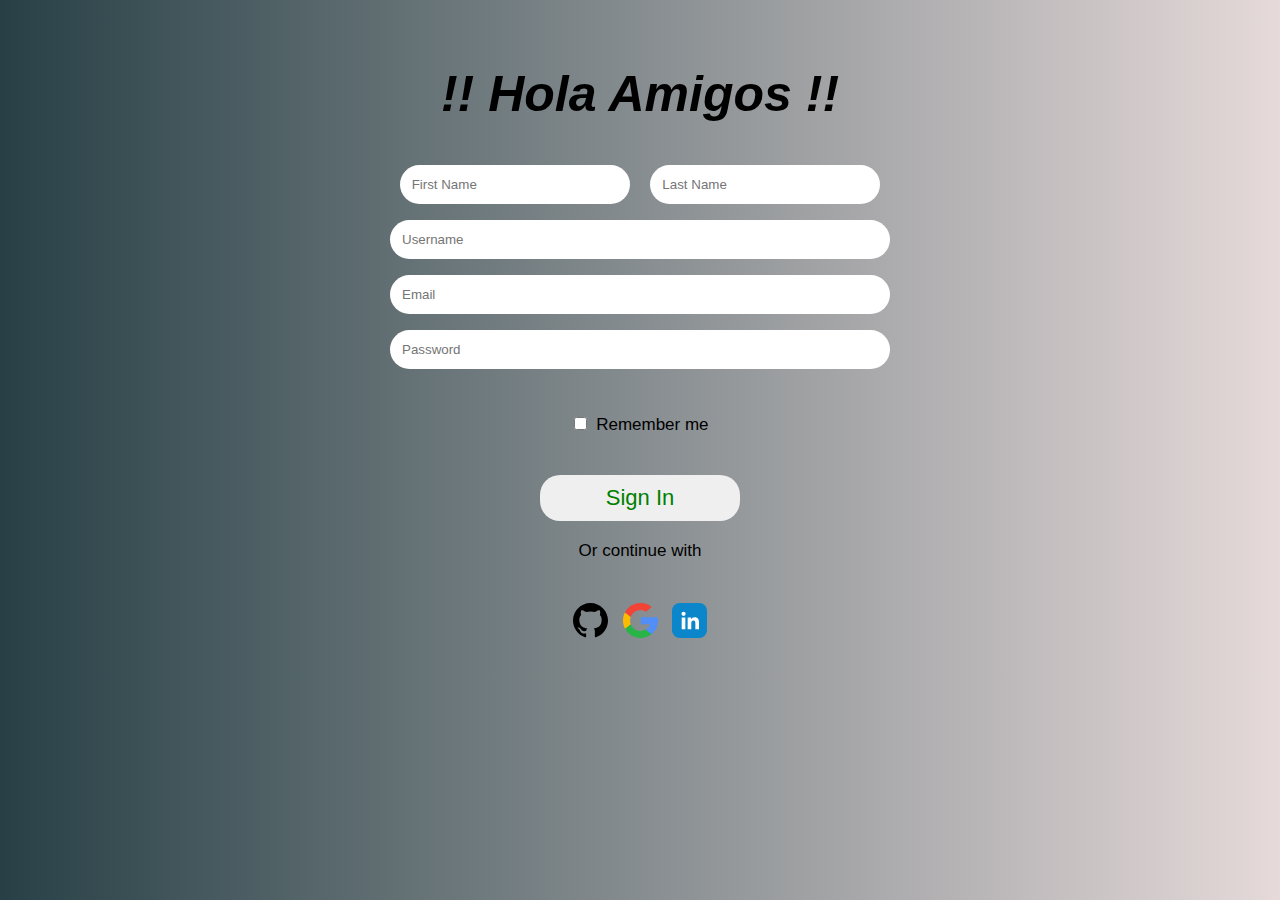
<file: Responsive login/index.html>
<!DOCTYPE html>
<html lang="en">
<head>
    <meta charset="UTF-8">
    <meta http-equiv="X-UA-Compatible" content="IE=edge">
    <meta name="viewport" content="width=device-width, initial-scale=1.0">
    <title>Login</title>
    <link href="https://cdn.jsdelivr.net/npm/bootstrap@5.1.1/dist/css/bootstrap.min.css" rel="stylesheet" integrity="sha384-F3w7mX95PdgyTmZZMECAngseQB83DfGTowi0iMjiWaeVhAn4FJkqJByhZMI3AhiU" crossorigin="anonymous">
    <link rel="stylesheet" href="style.css">
</head>
<body>
    <div class="container">
    <div class="split right">
        <div class="centered">
            <form action="" method="get">
                <h1 class="title">!! Hola Amigos !!</h1>
          
                  
                    <input type="text" placeholder="First Name" required class="sandy" id="sandy">
       
                  
                    <input type="text" placeholder="Last Name" required class="sandy" id="sandy">
               
         
    
       
          
                <br>
                <input type="text" placeholder="Username" required>
                <br>
                <input type="email" placeholder="Email" required>
                <br>
                <input type="password" placeholder="Password" required>
                <br>
                <br>
                <input type="checkbox" id="remember">
                <label for="remember" id="remember">Remember me</label>
                <br>
                <br>
                <input type="submit" value="Sign In">
            </form>
            <p id=>Or continue with</p>
            <svg xmlns="http://www.w3.org/2000/svg" height="45" viewBox="0 0 16 16" ><path d="M7.999 0C3.582 0 0 3.596 0 8.032a8.031 8.031 0 0 0 5.472 7.621c.4.074.546-.174.546-.387 0-.191-.007-.696-.011-1.366-2.225.485-2.695-1.077-2.695-1.077-.363-.928-.888-1.175-.888-1.175-.727-.498.054-.488.054-.488.803.057 1.225.828 1.225.828.714 1.227 1.873.873 2.329.667.072-.519.279-.873.508-1.074-1.776-.203-3.644-.892-3.644-3.969 0-.877.312-1.594.824-2.156-.083-.203-.357-1.02.078-2.125 0 0 .672-.216 2.2.823a7.633 7.633 0 0 1 2.003-.27 7.65 7.65 0 0 1 2.003.271c1.527-1.039 2.198-.823 2.198-.823.436 1.106.162 1.922.08 2.125.513.562.822 1.279.822 2.156 0 3.085-1.87 3.764-3.652 3.963.287.248.543.738.543 1.487 0 1.074-.01 1.94-.01 2.203 0 .215.144.465.55.386A8.032 8.032 0 0 0 16 8.032C16 3.596 12.418 0 7.999 0z"/></svg>
            <svg xmlns="http://www.w3.org/2000/svg" height="45" enable-background="new 0 0 512 512" viewBox="0 0 512 512"><path fill="#fbbb00" d="M113.47,309.408L95.648,375.94l-65.139,1.378C11.042,341.211,0,299.9,0,256
	c0-42.451,10.324-82.483,28.624-117.732h0.014l57.992,10.632l25.404,57.644c-5.317,15.501-8.215,32.141-8.215,49.456
	C103.821,274.792,107.225,292.797,113.47,309.408z"/><path fill="#518ef8" d="M507.527,208.176C510.467,223.662,512,239.655,512,256c0,18.328-1.927,36.206-5.598,53.451
	c-12.462,58.683-45.025,109.925-90.134,146.187l-0.014-0.014l-73.044-3.727l-10.338-64.535
	c29.932-17.554,53.324-45.025,65.646-77.911h-136.89V208.176h138.887L507.527,208.176L507.527,208.176z"/><path fill="#28b446" d="M416.253,455.624l0.014,0.014C372.396,490.901,316.666,512,256,512
	c-97.491,0-182.252-54.491-225.491-134.681l82.961-67.91c21.619,57.698,77.278,98.771,142.53,98.771
	c28.047,0,54.323-7.582,76.87-20.818L416.253,455.624z"/><path fill="#f14336" d="M419.404,58.936l-82.933,67.896c-23.335-14.586-50.919-23.012-80.471-23.012
	c-66.729,0-123.429,42.957-143.965,102.724l-83.397-68.276h-0.014C71.23,56.123,157.06,0,256,0
	C318.115,0,375.068,22.126,419.404,58.936z"/></svg>
        <svg xmlns="http://www.w3.org/2000/svg" height="45" viewBox="0 0 28.87 28.87"><g data-name="Layer 2"><g data-name="Layer 1"><rect width="28.87" height="28.87" fill="#0b86ca" rx="6.48" ry="6.48"/><path fill="#fff" d="M8 12h3v9.68H8zm1.53-4.81a1.74 1.74 0 11-1.74 1.75 1.74 1.74 0 011.74-1.75M12.92 12h2.89v1.32a3.16 3.16 0 012.85-1.56c3 0 3.61 2 3.61 4.61v5.31h-3V17c0-1.12 0-2.57-1.56-2.57s-1.8 1.22-1.8 2.48v4.79h-3z"/></g></g></svg>
        </div>
    </div>
</div> 
</body>
</html>
</file>
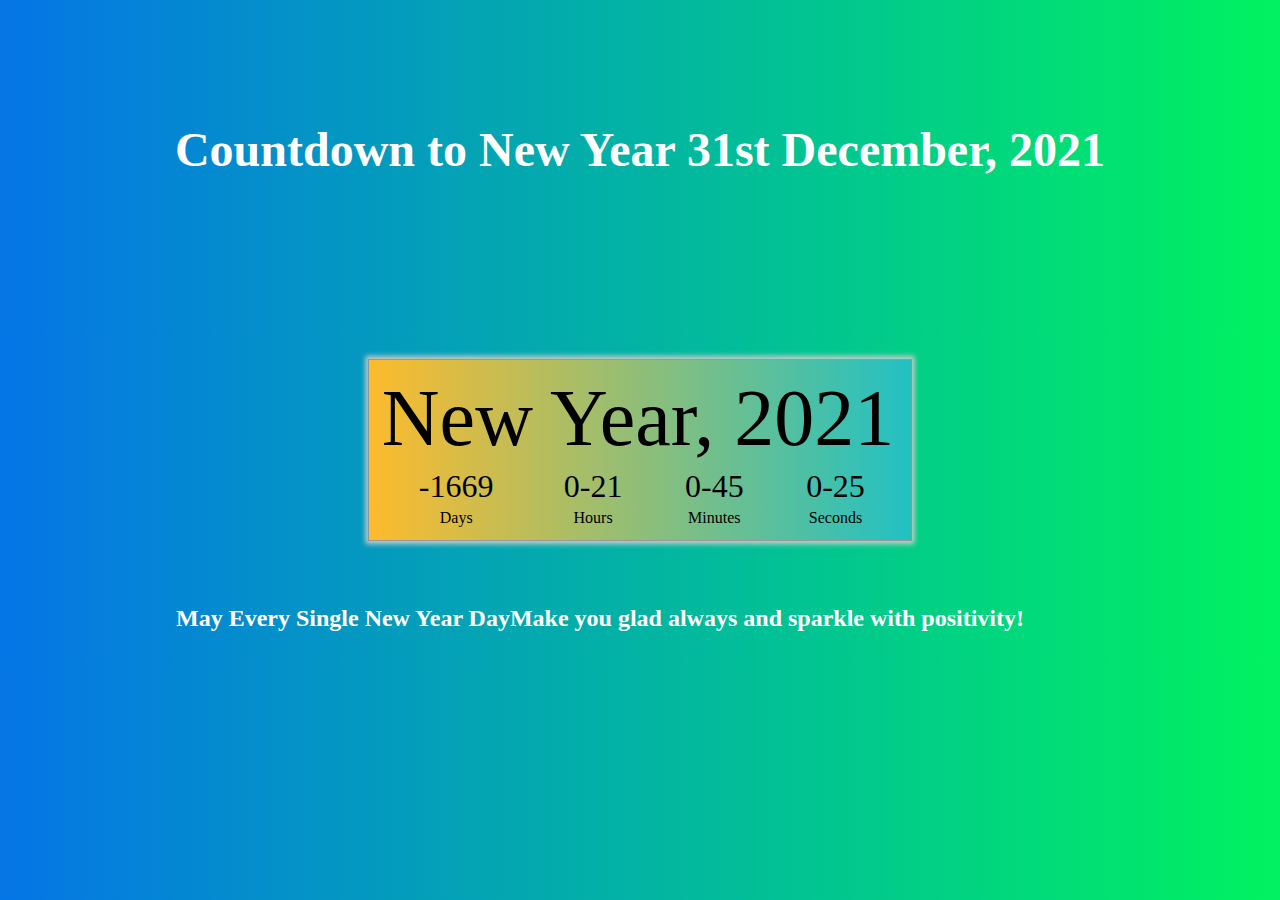
<file: Countdown/countdown.html>
<!DOCTYPE html>
<html lang="en">
<head>
    <meta charset="UTF-8">
    <meta http-equiv="X-UA-Compatible" content="IE=edge">
    <meta name="viewport" content="width=device-width, initial-scale=1.0">
    <link rel="stylesheet" href="countdown1.css">
    <title>New Year Countdown</title>
</head>
    <body >
        <h1 style="color: white;" >Countdown to New Year 31st December, 2021</h1>
        <h1></h1>
        <table class="Countdowncontainer">
            <tr>
                <td colspan="5" class="info">New Year, 2021<td>
            </tr>
            <tr class="info1">
                <td id="days">98</td>
                <td id="hours">12</td>
                <td id="minutes">44</td>
                <td id="seconds">00</td>
            </tr>
            <tr>
                <td>Days</td>
                <td>Hours</td>
                <td>Minutes</td>
                <td>Seconds</td>
            </tr>

        </table>
        <script type="text/javascript">
            function countdown()
            {
                var now= new Date();
                var eventDate= new Date(2021,11,31);
                var currentTime=now.getTime();
                var eventTime= eventDate.getTime();

                var remainingTime=eventTime-currentTime;
                var sec= Math.floor(remainingTime/1000);
                var min=Math.floor(sec/60);
                var hr=Math.floor(min/60);
                var day=Math.floor(hr/24);

                hr%=24;
                min%=60;
                sec%=60;
                
                hr=(hr<10)? "0" +hr:hr;
                min=(min<10)? "0" +min:min;
                sec=(sec<10)? "0" +sec:sec;


                document.getElementById("days").textContent=day;
                document.getElementById("hours").textContent=hr;
                document.getElementById("minutes").textContent=min;
                document.getElementById("seconds").textContent=sec;

                setTimeout(countdown, 1000);
            } 
            countdown();
        </script>
        <h2 style="color: rgb(255, 255, 255);">May Every Single New Year DayMake you glad always and sparkle with positivity!</h2>
    </body>
</html>
</file>
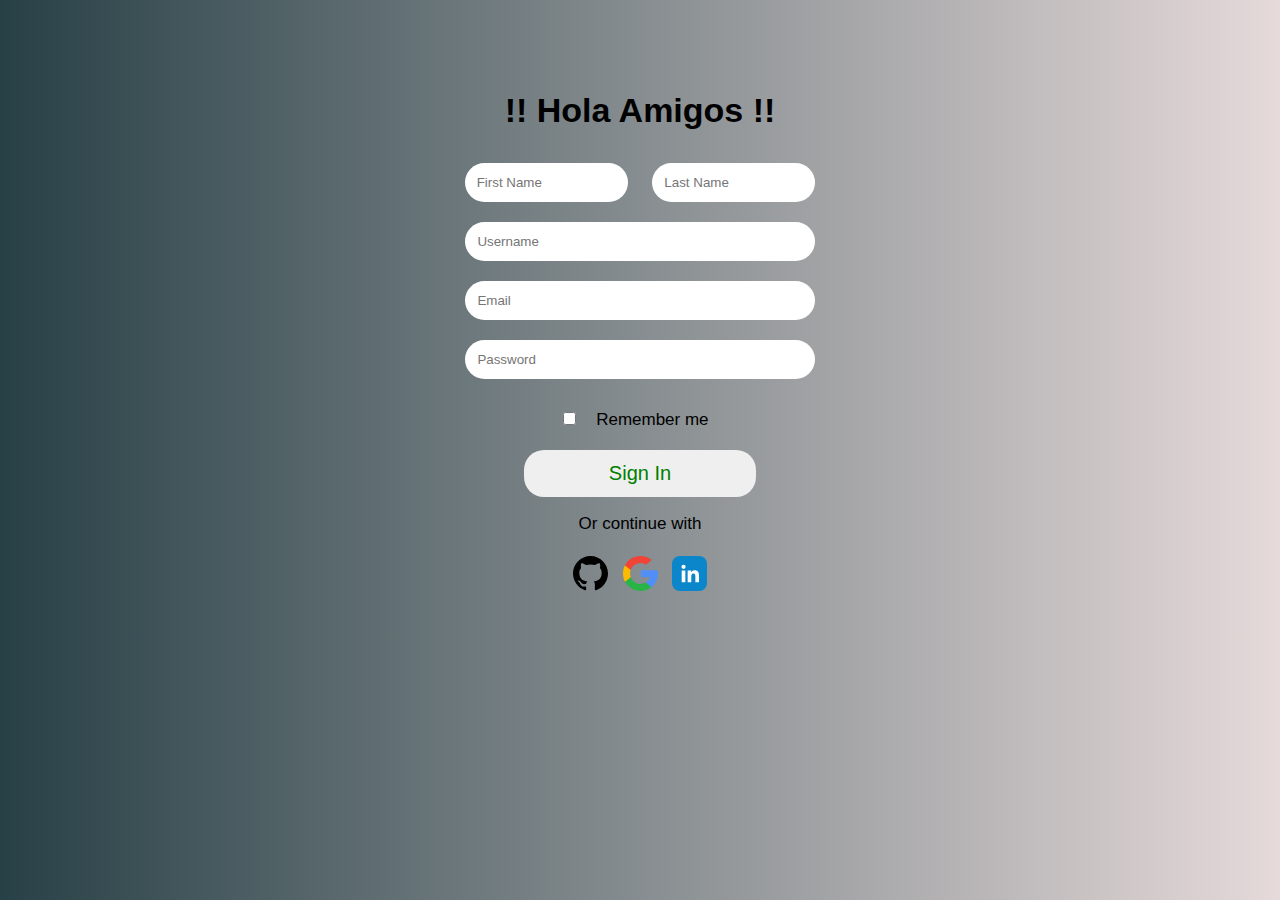
<file: Task 1/loginpage.html>
<!DOCTYPE html>
<html lang="en">
<head>
    <meta charset="UTF-8">
    <meta http-equiv="X-UA-Compatible" content="IE=edge">
    <meta name="viewport" content="width=device-width, initial-scale=1.0">
    <title>Login</title>
    <link rel="stylesheet" href="loginpage.css">
</head>
<body>
    <br>
    <br>
    <div class="split right">
        <div class="centered">
            <form action="" method="get">
                <h1>!! Hola Amigos !!</h1>
                <input type="text" placeholder="First Name" required id="fname">
                <input type="text" placeholder="Last Name" required id="lname">
                <br>
                <input type="text" placeholder="Username" required>
                <br>
                <input type="email" placeholder="Email" required>
                <br>
                <input type="password" placeholder="Password" required>
                <br>
                <br>
                <input type="checkbox" id="remember">
                <label for="remember" id="remember">Remember me</label>
                <br>
                <br>
                <input type="submit" value="Sign In">
            </form>
            <p id=>Or continue with</p>
            <svg xmlns="http://www.w3.org/2000/svg" height="45" viewBox="0 0 16 16" ><path d="M7.999 0C3.582 0 0 3.596 0 8.032a8.031 8.031 0 0 0 5.472 7.621c.4.074.546-.174.546-.387 0-.191-.007-.696-.011-1.366-2.225.485-2.695-1.077-2.695-1.077-.363-.928-.888-1.175-.888-1.175-.727-.498.054-.488.054-.488.803.057 1.225.828 1.225.828.714 1.227 1.873.873 2.329.667.072-.519.279-.873.508-1.074-1.776-.203-3.644-.892-3.644-3.969 0-.877.312-1.594.824-2.156-.083-.203-.357-1.02.078-2.125 0 0 .672-.216 2.2.823a7.633 7.633 0 0 1 2.003-.27 7.65 7.65 0 0 1 2.003.271c1.527-1.039 2.198-.823 2.198-.823.436 1.106.162 1.922.08 2.125.513.562.822 1.279.822 2.156 0 3.085-1.87 3.764-3.652 3.963.287.248.543.738.543 1.487 0 1.074-.01 1.94-.01 2.203 0 .215.144.465.55.386A8.032 8.032 0 0 0 16 8.032C16 3.596 12.418 0 7.999 0z"/></svg>
            <svg xmlns="http://www.w3.org/2000/svg" height="45" enable-background="new 0 0 512 512" viewBox="0 0 512 512"><path fill="#fbbb00" d="M113.47,309.408L95.648,375.94l-65.139,1.378C11.042,341.211,0,299.9,0,256
	c0-42.451,10.324-82.483,28.624-117.732h0.014l57.992,10.632l25.404,57.644c-5.317,15.501-8.215,32.141-8.215,49.456
	C103.821,274.792,107.225,292.797,113.47,309.408z"/><path fill="#518ef8" d="M507.527,208.176C510.467,223.662,512,239.655,512,256c0,18.328-1.927,36.206-5.598,53.451
	c-12.462,58.683-45.025,109.925-90.134,146.187l-0.014-0.014l-73.044-3.727l-10.338-64.535
	c29.932-17.554,53.324-45.025,65.646-77.911h-136.89V208.176h138.887L507.527,208.176L507.527,208.176z"/><path fill="#28b446" d="M416.253,455.624l0.014,0.014C372.396,490.901,316.666,512,256,512
	c-97.491,0-182.252-54.491-225.491-134.681l82.961-67.91c21.619,57.698,77.278,98.771,142.53,98.771
	c28.047,0,54.323-7.582,76.87-20.818L416.253,455.624z"/><path fill="#f14336" d="M419.404,58.936l-82.933,67.896c-23.335-14.586-50.919-23.012-80.471-23.012
	c-66.729,0-123.429,42.957-143.965,102.724l-83.397-68.276h-0.014C71.23,56.123,157.06,0,256,0
	C318.115,0,375.068,22.126,419.404,58.936z"/></svg>
        <svg xmlns="http://www.w3.org/2000/svg" height="45" viewBox="0 0 28.87 28.87"><g data-name="Layer 2"><g data-name="Layer 1"><rect width="28.87" height="28.87" fill="#0b86ca" rx="6.48" ry="6.48"/><path fill="#fff" d="M8 12h3v9.68H8zm1.53-4.81a1.74 1.74 0 11-1.74 1.75 1.74 1.74 0 011.74-1.75M12.92 12h2.89v1.32a3.16 3.16 0 012.85-1.56c3 0 3.61 2 3.61 4.61v5.31h-3V17c0-1.12 0-2.57-1.56-2.57s-1.8 1.22-1.8 2.48v4.79h-3z"/></g></g></svg>
        </div>
    </div>
</body>
</html>
</file>
<file: Responsive login/style.css>
*{
     margin-top: 20px;
    box-sizing: border-box;
}
body{
    font-family: Verdana, Geneva, Tahoma, sans-serif;
    margin: 15px 30px;
    font-size: 17px;
    /* padding: 8px; */
    background: #E6DADA;  /* fallback for old browsers */
    background: -webkit-linear-gradient(to right, #274046, #E6DADA);  /* Chrome 10-25, Safari 5.1-6 */
    background: linear-gradient(to right, #274046, #E6DADA); /* W3C, IE 10+/ Edge, Firefox 16+, Chrome 26+, Opera 12+, Safari 7+ */
}

.right{
    padding: 5px 20px 15px 20px;
    border: 1px;
    border-radius: 4px;
    text-align: center;
    align-self: center;
    right: 0;
}

input[type="text"],
input[type="password"],
input[type="email"]{
    width: 280px;
    padding: 12px;
    border: 1px;
    margin: 8px;
    text-align: left;
    border: 1px;
    border-radius: 20px;
}
#fname
{
    width: 200px;
}
input[type="submit"]{
    text-align: center;
    color: green;
    width: 200px;
    padding: 10px;
    border: 1px;
    border-radius: 20px;
    font-size: 22px;
    
}

#remember{
    border: 1px;
    border-radius: 5px;
    padding: 1px;
    
}

.title
{
    font-size: 50px;
    font-weight: 900;
    font-style: italic;
}

svg{
    padding: 5px;
}

/* ===== MEDIA QUERIES =====*/
@media screen and (min-width: 720px)
{
    input[type="text"],
    input[type="password"],
    input[type="email"]
    {
        width: 500px;
        /* margin: 20px; */
        
    }
    

}




#sandy
{
    width: 230px;
}



/*desktops - higher resolution*/
@media (min-width: 1281px)
{

}
/*laptops, desktops*/
@media (min-width: 1025px) and (max-width: 1280px) 
{

}
/*tablets, ipads (portrait)*/
@media (min-width:438px) and (max-width: 766px)
{
    #sandy
    {
        width: 320px;
    }
    input[type="text"],
    input[type="password"],
    input[type="email"]
    {
        width: 320px;
        /* margin: 20px; */
        
    }
    .title
    {
        font-size: 30px;
    }
    
}


/*smartphones mobiles (portrait)*/
@media (min-width: 320px) and (max-width: 480px)
{
    .title
    {
        font-size: 28px;
    }
    #sandy
    {
        width: 320px;
    }
    input[type="text"],
    input[type="password"],
    input[type="email"]
    {
        width: 320px;
        /* margin: 20px; */
        
    }
}

@media (min-width: 270px) and (max-width: 320px)
{
    .title
    {
        font-size: 25px;
    }
    #sandy
    {
        width: 230px;
    }
    input[type="text"],
    input[type="password"],
    input[type="email"]
    {
        width: 230px;
        /* margin: 20px; */
        
    }
    body
    {
        text-align: center;
        justify-content: center;
        padding: 0;
    }
}
</file>
<file: Countdown/countdown1.css>
body{
    background: #00F260;  /* fallback for old browsers */
background: -webkit-linear-gradient(to right, #0575E6, #00F260);  /* Chrome 10-25, Safari 5.1-6 */
background: linear-gradient(to right, #0575E6, #00F260); /* W3C, IE 10+/ Edge, Firefox 16+, Chrome 26+, Opera 12+, Safari 7+ */

    
}

h1{
    text-align-last: center;
    text-decoration-color: white;
    display: -webkit-box;
    display: -ms-flexbox;
    display: flex;
   
    -webkit-box-direction: normal;
    -ms-flex-flow: column nowrap;
    flex-flow: column nowrap;
    -webkit-box-align: center;
    -ms-flex-align: center;
    align-items: center;
    -webkit-box-pack: start;
  
    justify-content: flex-start;
    padding-top: 10vh;
    /* position: relative; */
    /* top: 25%;
    right: 10%; */
    text-align: center;
    font-size: 300%;
    top: 100%;
    
    
}



@keyframes move {
    100% {
        transform: translate3d(0, 0, 1px) rotate(360deg);
    }
}

.background {
    position: fixed;
    width: 100vw;
    height: 100vh;
    top: 0;
    left: 0;
    /* background: #3E1E68; */
    overflow: hidden;
}

h2{
    position: absolute;
    top: 65%;
    right: 20%;
    text-align-last: center;
    text-decoration-color: white;
}
table{
    background-color: blueviolet;
}
.Countdowncontainer{
    position: absolute;;
    top: 50%;
    left: 50%;
    transform: translateX(-50%) translateY(-50%);
    text-align: center;
    background: #ddd;
    border: 1px solid #999;
    padding: 10px;
    box-shadow: 0 0 5px 3px #ccc;
    text-decoration-color: white;
    background: #22c1c3;  /* fallback for old browsers */
    background: -webkit-linear-gradient(to right, #fdbb2d, #22c1c3);  /* Chrome 10-25, Safari 5.1-6 */
    background: linear-gradient(to right, #fdbb2d, #22c1c3); /* W3C, IE 10+/ Edge, Firefox 16+, Chrome 26+, Opera 12+, Safari 7+ */

}

.info{
    font-size: 80px;
}
.info1{
    font-size:xx-large;
}
</file>
<file: Task 1/loginpage.css>
*{
    box-sizing: border-box;
}
body{
    font-family: Verdana, Geneva, Tahoma, sans-serif;
    margin: 15px 30px;
    font-size: 17px;
    padding: 8px;
    background: #E6DADA;  /* fallback for old browsers */
    background: -webkit-linear-gradient(to right, #274046, #E6DADA);  /* Chrome 10-25, Safari 5.1-6 */
    background: linear-gradient(to right, #274046, #E6DADA); /* W3C, IE 10+/ Edge, Firefox 16+, Chrome 26+, Opera 12+, Safari 7+ */
}

.right{
    padding: 5px 20px 15px 20px;
    border: 1px;
    border-radius: 4px;
    text-align: center;
    align-self: center;
    right: 0;
}

input[type="text"],
input[type="password"],
input[type="email"]{
    width: 30%;
    padding: 12px;
    border: 1px;
    margin: 10px;
    text-align: left;
    border: 1px;
    border-radius: 20px;
}

input[type="submit"]{
    text-align: center;
    color: green;
    width: 20%;
    padding: 12px;
    border: 1px;
    border-radius: 20px;
    font-size: 20px;
}

#remember{
    border: 1px;
    border-radius: 5px;
    padding: 12px;
    
}

#fname, #lname{
    width: 14%;
}


svg{
    padding: 5px;
}
</file>
